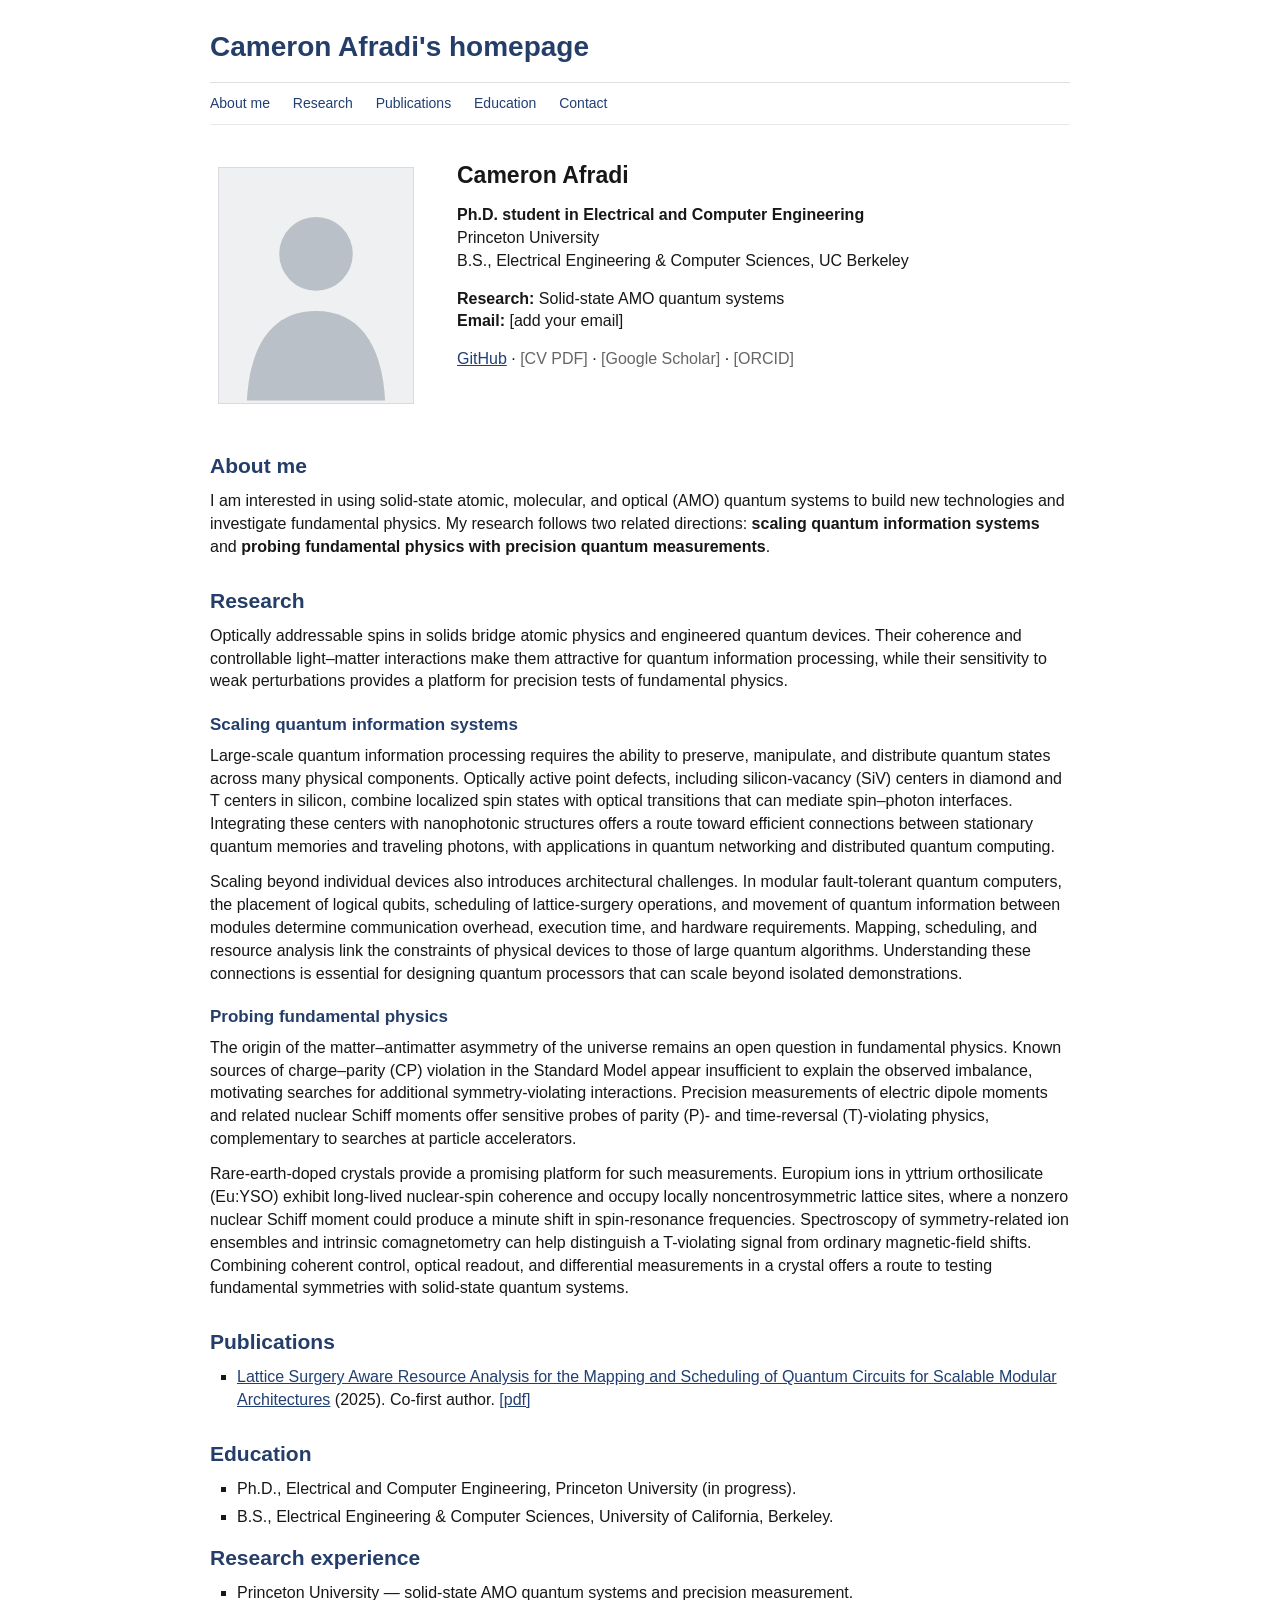
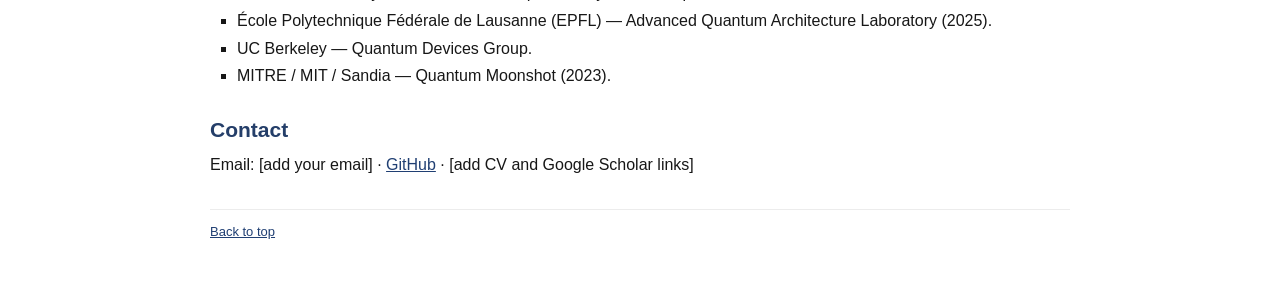
<file: index.html>
<!doctype html>
<html lang="en">
<head>
  <meta charset="utf-8">
  <meta name="viewport" content="width=device-width, initial-scale=1">
  <meta name="description" content="Cameron Afradi — solid-state AMO quantum systems, scalable quantum information, and precision measurements of fundamental physics.">
  <title>Cameron Afradi</title>
  <link rel="stylesheet" href="style.css?v=3">
</head>
<body>
  <div class="page" id="top">
    <header class="site-header">
      <h1>Cameron Afradi's homepage</h1>
    </header>
    <nav aria-label="Page sections">
      <a href="#about">About me</a>
      <a href="#research">Research</a>
      <a href="#publications">Publications</a>
      <a href="#education">Education</a>
      <a href="#contact">Contact</a>
    </nav>

    <main>
      <div class="profile">
        <div class="portrait-wrap">
          <!-- Replace portrait-placeholder.svg with profile.jpg after uploading your own photo. -->
          <img class="portrait" src="assets/portrait-placeholder.svg" width="196" height="237" alt="Profile portrait placeholder">
          <!-- Decorative, static pencil drawings. No hover behavior. -->
          <!-- <img class="portrait-bear" src="assets/bear-engraving.png" alt="" aria-hidden="true"> -->
          <!-- <img class="portrait-tiger" src="assets/tiger-engraving.png" alt="" aria-hidden="true"> -->
        </div>
        <div class="profile-text">
          <h2>Cameron Afradi</h2>
          <p><strong>Ph.D. student in Electrical and Computer Engineering</strong><br>
            Princeton University<br>
            B.S., Electrical Engineering &amp; Computer Sciences, UC Berkeley</p>
          <p><strong>Research:</strong> Solid-state AMO quantum systems<br>
            <strong>Email:</strong> [add your email]</p>
          <p><a href="https://github.com/cam-qis">GitHub</a> · <span class="placeholder">[CV PDF]</span> · <span class="placeholder">[Google Scholar]</span> · <span class="placeholder">[ORCID]</span></p>
        </div>
      </div>

      <section id="about">
        <h2>About me</h2>
        <p>I am interested in using solid-state atomic, molecular, and optical (AMO) quantum systems to build new technologies and investigate fundamental physics. My research follows two related directions: <strong>scaling quantum information systems</strong> and <strong>probing fundamental physics with precision quantum measurements</strong>.</p>
      </section>

      <section id="research">
        <h2>Research</h2>
        <p>Optically addressable spins in solids bridge atomic physics and engineered quantum devices. Their coherence and controllable light–matter interactions make them attractive for quantum information processing, while their sensitivity to weak perturbations provides a platform for precision tests of fundamental physics.</p>

        <h3>Scaling quantum information systems</h3>
        <p>Large-scale quantum information processing requires the ability to preserve, manipulate, and distribute quantum states across many physical components. Optically active point defects, including silicon-vacancy (SiV) centers in diamond and T centers in silicon, combine localized spin states with optical transitions that can mediate spin–photon interfaces. Integrating these centers with nanophotonic structures offers a route toward efficient connections between stationary quantum memories and traveling photons, with applications in quantum networking and distributed quantum computing.</p>
        <p>Scaling beyond individual devices also introduces architectural challenges. In modular fault-tolerant quantum computers, the placement of logical qubits, scheduling of lattice-surgery operations, and movement of quantum information between modules determine communication overhead, execution time, and hardware requirements. Mapping, scheduling, and resource analysis link the constraints of physical devices to those of large quantum algorithms. Understanding these connections is essential for designing quantum processors that can scale beyond isolated demonstrations.</p>

        <h3>Probing fundamental physics</h3>
        <p>The origin of the matter–antimatter asymmetry of the universe remains an open question in fundamental physics. Known sources of charge–parity (CP) violation in the Standard Model appear insufficient to explain the observed imbalance, motivating searches for additional symmetry-violating interactions. Precision measurements of electric dipole moments and related nuclear Schiff moments offer sensitive probes of parity (P)- and time-reversal (T)-violating physics, complementary to searches at particle accelerators.</p>
        <p>Rare-earth-doped crystals provide a promising platform for such measurements. Europium ions in yttrium orthosilicate (Eu:YSO) exhibit long-lived nuclear-spin coherence and occupy locally noncentrosymmetric lattice sites, where a nonzero nuclear Schiff moment could produce a minute shift in spin-resonance frequencies. Spectroscopy of symmetry-related ion ensembles and intrinsic comagnetometry can help distinguish a T-violating signal from ordinary magnetic-field shifts. Combining coherent control, optical readout, and differential measurements in a crystal offers a route to testing fundamental symmetries with solid-state quantum systems.</p>
      </section>

      <section id="publications">
        <h2>Publications</h2>
        <ul>
          <li><a href="https://arxiv.org/abs/2511.21885">Lattice Surgery Aware Resource Analysis for the Mapping and Scheduling of Quantum Circuits for Scalable Modular Architectures</a> (2025). Co-first author. <a href="https://arxiv.org/pdf/2511.21885">[pdf]</a></li>
        </ul>
      </section>

      <section id="education">
        <h2>Education</h2>
        <ul>
          <li>Ph.D., Electrical and Computer Engineering, Princeton University (in progress).</li>
          <li>B.S., Electrical Engineering &amp; Computer Sciences, University of California, Berkeley.</li>
        </ul>
        <h2>Research experience</h2>
        <ul>
          <li>Princeton University — solid-state AMO quantum systems and precision measurement.</li>
          <li>École Polytechnique Fédérale de Lausanne (EPFL) — Advanced Quantum Architecture Laboratory (2025).</li>
          <li>UC Berkeley — Quantum Devices Group.</li>
          <li>MITRE / MIT / Sandia — Quantum Moonshot (2023).</li>
        </ul>
      </section>

      <section id="contact">
        <h2>Contact</h2>
        <p>Email: [add your email] · <a href="https://github.com/cam-qis">GitHub</a> · [add CV and Google Scholar links]</p>
      </section>
    </main>
    <footer><a href="#top">Back to top</a></footer>
  </div>
</body>
</html>
</file>
<file: style.css>
/* Traditional, single-page academic homepage — intentionally plain. */
html { scroll-behavior: smooth; }
body {
  margin: 0;
  background: #fff;
  color: #171717;
  font: 16px/1.43 Arial, Helvetica, sans-serif;
}
.page { max-width: 860px; padding: 0 26px 38px; margin: 0 auto; }
a { color: #203f73; text-decoration: underline; }
a:hover { color: #122952; }
.site-header { padding: 27px 0 15px; border-bottom: 1px solid #dedfe2; }
.site-header h1 { color: #243e69; font-size: 28px; font-weight: 700; margin: 0; }
nav { border-bottom: 1px solid #e7e8eb; padding: 10px 0 11px; font-size: 14px; }
nav a { margin-right: 19px; text-decoration: none; white-space: nowrap; }
nav a:hover { text-decoration: underline; }
.profile { display: flex; gap: 35px; align-items: flex-start; margin: 34px 0 35px; }
.portrait-wrap { position: relative; width: 196px; flex: 0 0 196px; margin: 8px 8px 12px; }
.portrait { display: block; width: 196px; height: 237px; object-fit: cover; border: 1px solid #d8dadd; box-sizing: border-box; }
.portrait-bear, .portrait-tiger { position: absolute; pointer-events: none; opacity: .64; height: auto; }
.portrait-bear { width: 66px; top: -23px; left: -30px; }
.portrait-tiger { width: 72px; bottom: -22px; right: -32px; }
.profile-text { padding-top: 0; }
.profile-text h2 { font-size: 23px; color: #171717; margin: 0 0 12px; }
.profile-text p { margin: 0 0 15px; }
.placeholder { color: #666; }
section { margin: 27px 0; }
h2 { color: #243e69; font-size: 21px; margin: 0 0 9px; }
h3 { color: #243e69; font-size: 17px; margin: 20px 0 7px; }
p { margin: 0 0 12px; }
ul { list-style-type: square; padding-left: 27px; margin: 7px 0 14px; }
li { margin: 5px 0; }
footer { border-top: 1px solid #ececec; color: #666; font-size: 13px; padding: 13px 0 4px; margin-top: 32px; }
@media (max-width: 600px) {
  .page { padding: 0 18px 28px; }
  .site-header { padding-top: 22px; }
  .site-header h1 { font-size: 24px; }
  nav a { display: inline-block; margin: 0 13px 5px 0; }
  .profile { display: block; margin-top: 32px; }
  .portrait-wrap { margin-bottom: 37px; margin-left: 18px; }
  .profile-text { margin-top: 0; }
}
@media (prefers-reduced-motion: reduce) { html { scroll-behavior: auto; } }
</file>
